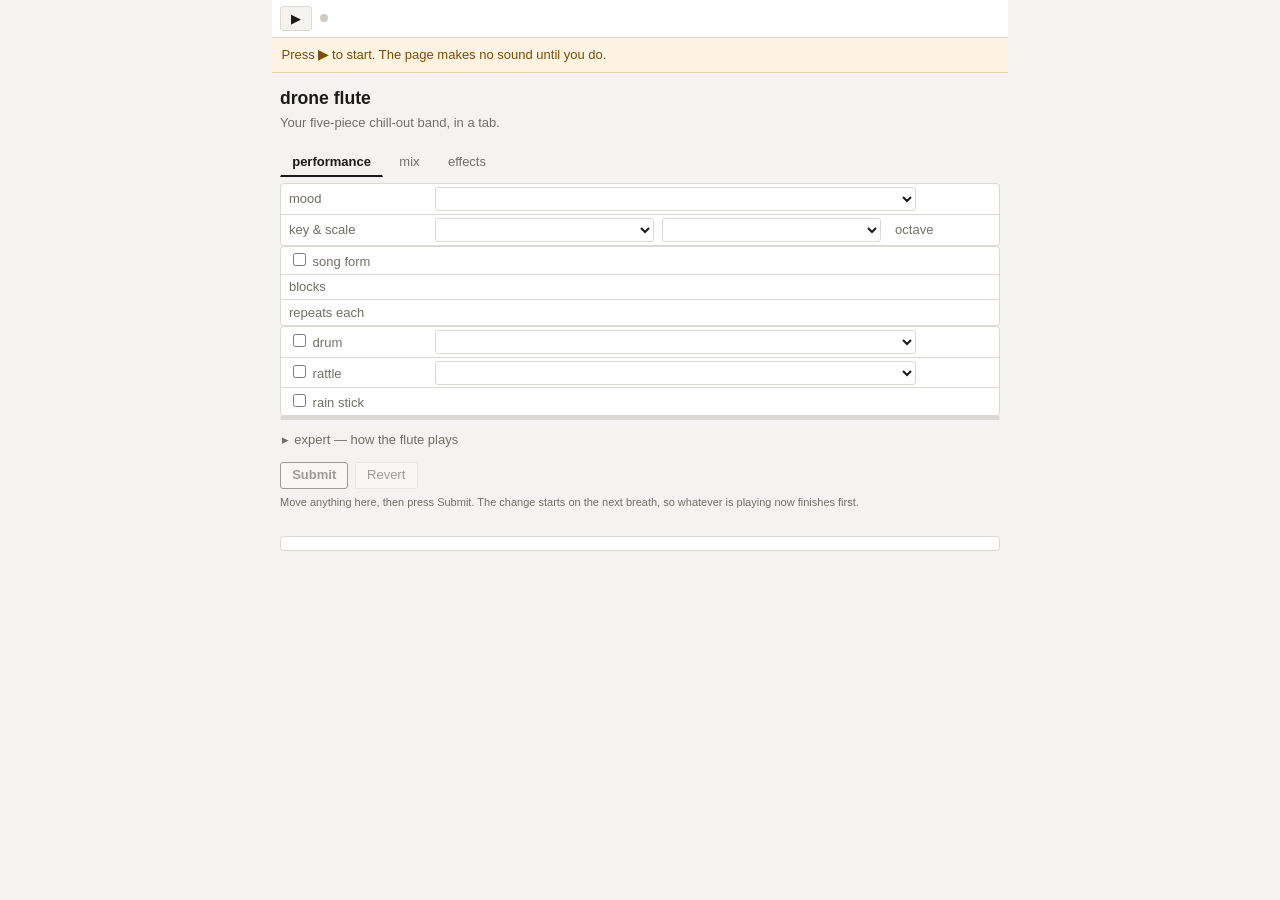
<file: index.html>
<!DOCTYPE html>
<html lang="en">
<head>
<meta charset="utf-8">
<meta name="viewport" content="width=device-width, initial-scale=1">
<title>drone flute</title>
<link rel="icon" href="data:,">
<link rel="stylesheet" href="style.css">
</head>
<body>

<div class="transport">
  <button id="run" class="run" title="Start / stop">&#9654;</button>
  <span id="lamp" class="lamp" title="sounding"></span>
  <span class="meta" id="meter"></span>
  <span class="meta grow" id="now"></span>
</div>

<p id="firstrun">Press <b>&#9654;</b> to start. The page makes no sound until
  you do.</p>

<main>
  <h1 id="title">drone flute</h1>
  <p class="tagline">Your five-piece chill-out band, in a tab.</p>

  <nav class="tabs">
    <button class="tab on" data-tab="performance">performance</button>
    <button class="tab" data-tab="mix">mix</button>
    <button class="tab" data-tab="effects">effects</button>
  </nav>

  <section data-panel="performance">
    <div class="rows" id="head">
      <div class="param"><label for="mood">mood</label>
        <select id="mood"></select><output></output></div>
      <div class="param keys" id="keys-row"><label for="key">key &amp; scale</label>
        <select id="key"></select>
        <label class="sr" for="mode">scale</label>
        <select id="mode"></select>
        <label class="sub">octave</label>
        <output id="lead_octave"></output></div>
    </div>
    <div class="rows" id="song-rows">
      <div class="param" id="song-row">
        <label><input type="checkbox" id="song" class="on"> song form</label>
        <output></output></div>
      <div class="param" id="song_blocks-row"><label>blocks</label>
        <output id="song_blocks"></output></div>
      <div class="param" id="song_repeats-row"><label>repeats each</label>
        <output id="song_repeats"></output></div>
    </div>
    <div class="rows" id="rhythm-rows">
      <div class="param" id="drum-row">
        <label><input type="checkbox" id="drum" class="on"> drum</label>
        <select id="drum_pool"></select><output></output></div>
      <div class="param" id="rattle-row">
        <label><input type="checkbox" id="rattle" class="on"> rattle</label>
        <select id="rattle_pool"></select><output></output></div>
      <div class="param" id="wash-row">
        <label><input type="checkbox" id="wash" class="on"> rain stick</label>
        <output></output></div>
    </div>
    <div class="rows" id="rhythm"></div>
    <div class="rows" id="drones"></div>
    <details class="expert">
      <summary>expert &mdash; how the flute plays</summary>
      <div class="rows">
        <div class="param"><label for="seed">seed</label>
          <input type="text" id="seed" inputmode="numeric">
          <button id="reseed" class="link" title="New seed">&#8635;</button></div>
      </div>
      <div class="rows" id="weights"></div>
      <div class="rows" id="breath"></div>
    </details>
    <div class="commit">
      <button id="submit" class="go" disabled>Submit</button>
      <button id="revert" disabled>Revert</button>
      <span id="status" class="status"></span>
    </div>
    <p class="hint">Move anything here, then press Submit. The change starts on
      the next breath, so whatever is playing now finishes first.</p>
  </section>

  <section data-panel="mix" hidden>
    <div class="mixer" id="mixer">
      <div class="mixhead"><span>channel</span><span>level</span><span>reverb</span><span>delay</span></div>
    </div>
    <div class="mixer master">
      <div class="mixrow"><label class="mixname" for="master">master</label>
        <input type="range" id="master" min="0" max="1" step="0.01" value="0.8">
        <output id="master-out"></output></div>
    </div>
    <p class="hint">Levels and sends move the sound as you drag them. No Submit
      needed.</p>
  </section>

  <section data-panel="effects" hidden>
    <div class="section">reverb</div>
    <div class="rows">
      <div class="param"><label for="preset">room</label>
        <select id="preset"></select><output></output></div>
      <div class="param"><label for="verb">return</label>
        <input type="range" id="verb" min="0" max="1" step="0.01">
        <output id="verb-out"></output></div>
      <div class="param"><label for="decay">decay</label>
        <input type="range" id="decay" min="0.2" max="8" step="0.1">
        <output id="decay-out"></output></div>
      <div class="param"><label for="predelay">pre-delay</label>
        <input type="range" id="predelay" min="0" max="200" step="1">
        <output id="predelay-out"></output></div>
      <div class="param"><label for="tone">tone</label>
        <input type="range" id="tone" min="800" max="18000" step="100">
        <output id="tone-out"></output></div>
    </div>
    <div class="section">delay</div>
    <div class="rows">
      <div class="param"><label for="dtime">time (16ths)</label>
        <input type="range" id="dtime" min="1" max="16" step="1" value="6">
        <output id="dtime-out"></output></div>
      <div class="param"><label for="dfeed">feedback</label>
        <input type="range" id="dfeed" min="0" max="0.85" step="0.01" value="0.34">
        <output id="dfeed-out"></output></div>
      <div class="param"><label for="dtone">repeat tone</label>
        <input type="range" id="dtone" min="400" max="12000" step="100" value="3200">
        <output id="dtone-out"></output></div>
      <div class="param"><label for="dlevel">return</label>
        <input type="range" id="dlevel" min="0" max="1" step="0.01" value="0.5">
        <output id="dlevel-out"></output></div>
    </div>
    <p class="hint">How much of each instrument reaches these is set per channel
      on the mix tab.</p>
  </section>

  <p id="note" class="note"></p>
  <pre id="log"></pre>
</main>

<footer><span id="prov"></span></footer>

<script type="module" src="app.js"></script>
</body>
</html>
</file>
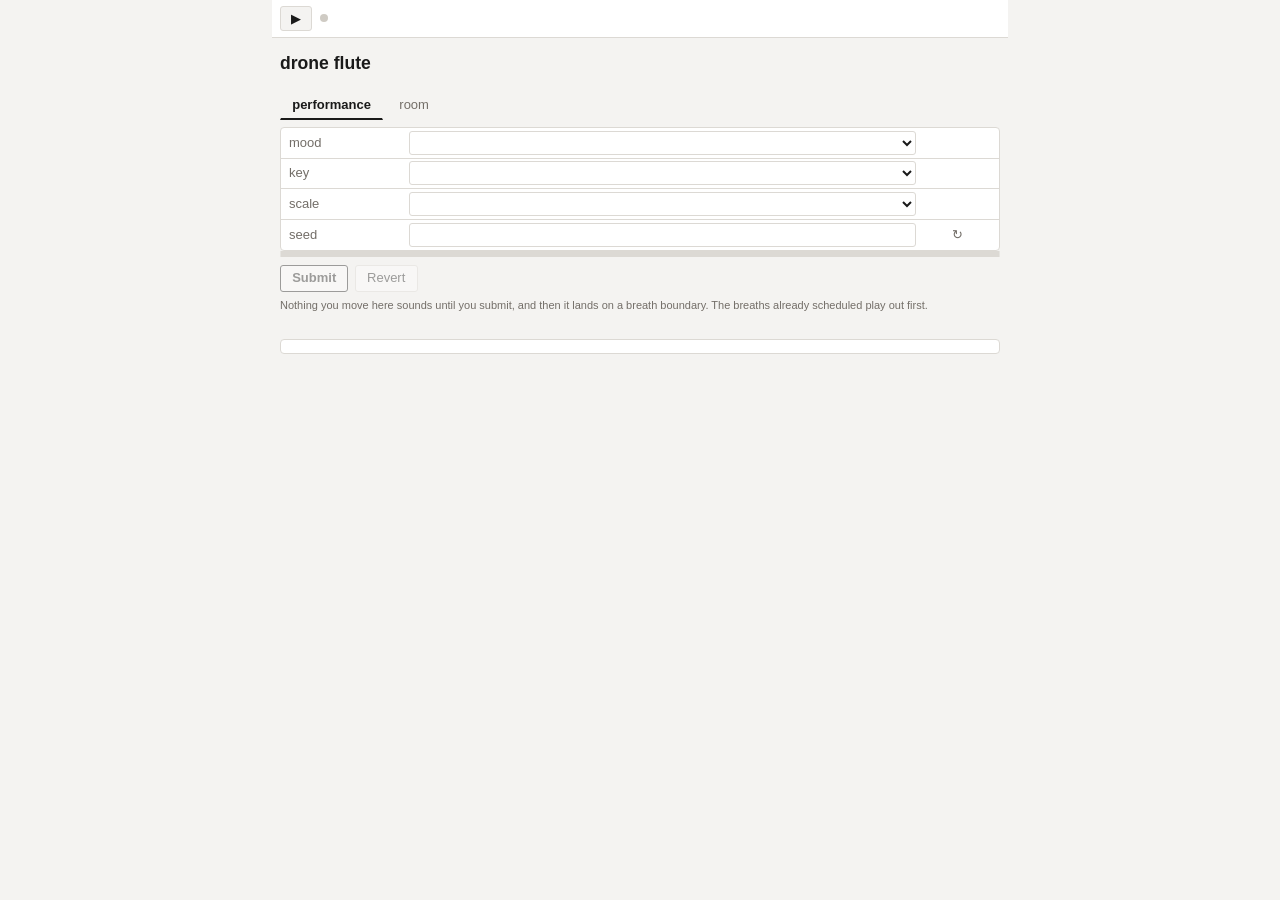
<file: docs/index.html>
<!DOCTYPE html>
<html lang="en">
<head>
<meta charset="utf-8">
<meta name="viewport" content="width=device-width, initial-scale=1">
<title>drone flute</title>
<link rel="icon" href="data:,">
<link rel="stylesheet" href="style.css">
</head>
<body>

<div class="transport">
  <button id="run" class="run" title="Start / stop">&#9654;</button>
  <span id="lamp" class="lamp" title="sounding"></span>
  <span class="meta" id="meter"></span>
  <span class="meta grow" id="now"></span>
</div>

<main>
  <h1 id="title">drone flute</h1>

  <nav class="tabs">
    <button class="tab on" data-tab="performance">performance</button>
    <button class="tab" data-tab="room">room</button>
  </nav>

  <section data-panel="performance">
    <div class="rows" id="head">
      <div class="param"><label for="mood">mood</label>
        <select id="mood"></select><output></output></div>
      <div class="param"><label for="key">key</label>
        <select id="key"></select><output></output></div>
      <div class="param"><label for="mode">scale</label>
        <select id="mode"></select><output></output></div>
      <div class="param"><label for="seed">seed</label>
        <input type="text" id="seed" inputmode="numeric">
        <button id="reseed" class="link" title="New seed">&#8635;</button></div>
    </div>
    <div class="rows" id="drones"></div>
    <div class="rows" id="weights"></div>
    <div class="rows" id="breath"></div>
    <div class="commit">
      <button id="submit" class="go" disabled>Submit</button>
      <button id="revert" disabled>Revert</button>
      <span id="status" class="status"></span>
    </div>
    <p class="hint">Nothing you move here sounds until you submit, and then it
      lands on a breath boundary. The breaths already scheduled play out first.</p>
  </section>

  <section data-panel="room" hidden>
    <div class="rows">
      <div class="param"><label for="preset">room</label>
        <select id="preset"></select><output></output></div>
    </div>
    <div class="rows">
      <div class="param"><label for="wet">reverb</label>
        <input type="range" id="wet" min="0" max="1" step="0.01">
        <output id="wet-out"></output></div>
      <div class="param"><label for="decay">decay</label>
        <input type="range" id="decay" min="0.2" max="8" step="0.1">
        <output id="decay-out"></output></div>
      <div class="param"><label for="predelay">pre-delay</label>
        <input type="range" id="predelay" min="0" max="200" step="1">
        <output id="predelay-out"></output></div>
      <div class="param"><label for="tone">tone</label>
        <input type="range" id="tone" min="800" max="18000" step="100">
        <output id="tone-out"></output></div>
      <div class="param"><label for="master">level</label>
        <input type="range" id="master" min="0" max="1" step="0.01" value="0.8">
        <output id="master-out"></output></div>
    </div>
    <p class="hint">Ours, not the engine's — these move while it sounds, with
      no round trip.</p>
  </section>

  <p id="note" class="note"></p>
  <pre id="log"></pre>
</main>

<footer><span id="prov"></span></footer>

<script type="module" src="app.js"></script>
</body>
</html>
</file>
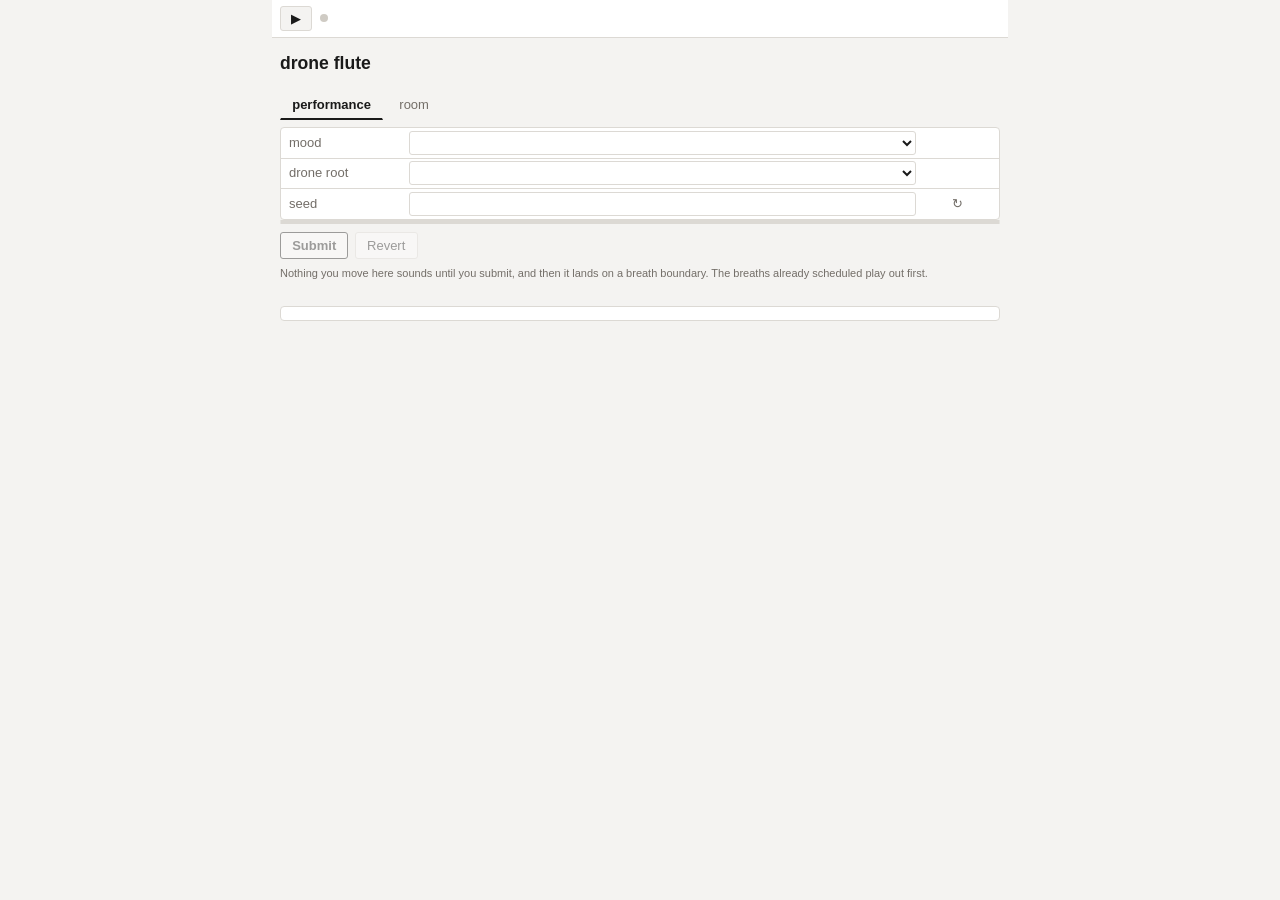
<file: belvedere_drone/browser/static/index.html>
<!DOCTYPE html>
<html lang="en">
<head>
<meta charset="utf-8">
<meta name="viewport" content="width=device-width, initial-scale=1">
<title>drone flute — browser audio</title>
<link rel="icon" href="data:,">
<link rel="stylesheet" href="style.css">
</head>
<body>

<div class="transport">
  <button id="run" class="run" title="Start / stop">&#9654;</button>
  <span id="lamp" class="lamp" title="sounding"></span>
  <span class="meta" id="meter"></span>
  <span class="meta grow" id="now"></span>
</div>

<main>
  <h1 id="title">drone flute</h1>

  <nav class="tabs">
    <button class="tab on" data-tab="performance">performance</button>
    <button class="tab" data-tab="room">room</button>
  </nav>

  <section data-panel="performance">
    <div class="rows" id="head">
      <div class="param"><label for="mood">mood</label>
        <select id="mood"></select><output></output></div>
      <div class="param"><label for="root">drone root</label>
        <select id="root"></select><output></output></div>
      <div class="param"><label for="seed">seed</label>
        <input type="text" id="seed" inputmode="numeric">
        <button id="reseed" class="link" title="New seed">&#8635;</button></div>
    </div>
    <div class="rows" id="weights"></div>
    <div class="rows" id="breath"></div>
    <div class="commit">
      <button id="submit" class="go" disabled>Submit</button>
      <button id="revert" disabled>Revert</button>
      <span id="status" class="status"></span>
    </div>
    <p class="hint">Nothing you move here sounds until you submit, and then it
      lands on a breath boundary. The breaths already scheduled play out first.</p>
  </section>

  <section data-panel="room" hidden>
    <div class="rows">
      <div class="param"><label for="preset">room</label>
        <select id="preset"></select><output></output></div>
    </div>
    <div class="rows">
      <div class="param"><label for="wet">reverb</label>
        <input type="range" id="wet" min="0" max="1" step="0.01">
        <output id="wet-out"></output></div>
      <div class="param"><label for="decay">decay</label>
        <input type="range" id="decay" min="0.2" max="8" step="0.1">
        <output id="decay-out"></output></div>
      <div class="param"><label for="predelay">pre-delay</label>
        <input type="range" id="predelay" min="0" max="200" step="1">
        <output id="predelay-out"></output></div>
      <div class="param"><label for="tone">tone</label>
        <input type="range" id="tone" min="800" max="18000" step="100">
        <output id="tone-out"></output></div>
      <div class="param"><label for="master">level</label>
        <input type="range" id="master" min="0" max="1" step="0.01" value="0.8">
        <output id="master-out"></output></div>
    </div>
    <p class="hint">Ours, not the engine's — these move while it sounds, with
      no round trip.</p>
  </section>

  <p id="note" class="note"></p>
  <pre id="log"></pre>
</main>

<footer><span id="prov"></span></footer>

<script src="app.js"></script>
</body>
</html>
</file>
<file: style.css>
/* Neutral chrome, colour reserved for state only -- green means sounding. */
:root {
  --ink: #1a1a1a; --paper: #f4f3f1; --panel: #fff; --rule: #dcd9d4;
  --muted: #736e68; --track: #cfcbc4; --live: #2e7d32;
}
* { box-sizing: border-box; }
body {
  margin: 0 auto; padding: 0 0 1rem; max-width: 46rem;
  background: var(--paper); color: var(--ink);
  font: 13px/1.4 "Inter", "Helvetica Neue", Helvetica, Arial, sans-serif;
}
button, input, select, output { font: inherit; color: inherit; }

.transport {
  display: flex; align-items: center; gap: .5rem; padding: .35rem .5rem;
  background: var(--panel); border-bottom: 1px solid var(--rule);
  position: sticky; top: 0; z-index: 2;
}
.transport .run {
  width: 2rem; height: 1.6rem; line-height: 1; cursor: pointer;
  border: 1px solid var(--rule); border-radius: 3px; background: var(--paper);
}
.transport .run:hover { border-color: var(--ink); }
.lamp { width: .5rem; height: .5rem; border-radius: 50%; background: var(--track); flex: none; }

/* ---- first run ---- */
/* Sits under the transport, pointing at the button it names, and is removed
   for good the first time playback starts -- a hint you have already acted on
   is clutter. */
#firstrun {
  margin: 0; padding: .5rem .6rem;
  background: #fdf3e3; border-bottom: 1px solid #e6d3ae; color: #7a4f00;
}
#firstrun b { font-style: normal; }
.lamp.on { background: var(--live); }
.meta { color: var(--muted); font-variant-numeric: tabular-nums; white-space: nowrap; }
.meta.grow { overflow: hidden; text-overflow: ellipsis; }

main { padding: 0 .5rem; }
h1 { font-size: 1.1rem; font-weight: 600; margin: .8rem 0 .2rem; }
.tagline { margin: 0 0 .6rem; color: var(--muted); }
.section { margin: 1rem 0 .3rem; font-weight: 600; }
.hint { font-weight: 400; color: var(--muted); }

.rows { background: var(--panel); border: 1px solid var(--rule); border-radius: 4px; }
.param {
  display: grid; grid-template-columns: 8.6rem 1fr 4.2rem;
  align-items: center; gap: .5rem; padding: .18rem .5rem; min-height: 1.6rem;
}
.param + .param { border-top: 1px solid var(--rule); }
/* The line that says what is being played: two menus read together, then the
   octave the lead sits in. The menus split the free width evenly, and the
   octave keeps the value column every other row uses. */
.param.keys { grid-template-columns: 8.6rem 1fr 1fr 2.8rem auto 2.6rem; }
.param .sub { text-align: right; }
.param label { color: var(--muted); }
.param output { text-align: right; font-variant-numeric: tabular-nums; }
select, input[type=text] {
  height: 1.5rem; background: var(--panel);
  border: 1px solid var(--rule); border-radius: 3px;
}
.link { background: none; border: 0; color: var(--muted); cursor: pointer; }

input[type=range] {
  -webkit-appearance: none; appearance: none;
  height: .9rem; width: 100%; background: none; cursor: pointer;
}
input[type=range]::-webkit-slider-runnable-track { height: 3px; background: var(--track); border-radius: 2px; }
input[type=range]::-moz-range-track { height: 3px; background: var(--track); border-radius: 2px; }
input[type=range]::-webkit-slider-thumb {
  -webkit-appearance: none; appearance: none; width: .7rem; height: .7rem;
  margin-top: -.2rem; border-radius: 50%; background: var(--ink);
}
input[type=range]::-moz-range-thumb {
  width: .7rem; height: .7rem; border: 0; border-radius: 50%; background: var(--ink);
}

.note { color: var(--muted); min-height: 1.1em; margin: .5rem 0 .2rem; }
pre {
  margin: 0; padding: .4rem .5rem; background: var(--panel);
  border: 1px solid var(--rule); border-radius: 4px;
  color: var(--muted); font-size: 11px; line-height: 1.45;
  overflow-x: auto; white-space: pre;
}
footer { padding: .6rem .5rem; color: var(--muted); font-size: 11px; }

/* ---- tabs ---- */
.tabs { display: flex; gap: .25rem; margin: 1rem 0 .4rem; }
.tab {
  padding: .25rem .7rem; cursor: pointer; color: var(--muted);
  background: none; border: 1px solid transparent; border-radius: 3px 3px 0 0;
  border-bottom: 2px solid transparent;
}
.tab:hover { color: var(--ink); }
.tab.on { color: var(--ink); font-weight: 600; border-bottom-color: var(--ink); }
p.hint { margin: .4rem 0 0; color: var(--muted); font-size: 11px; }
.param.edited label { color: #b26a00; }

/* ---- stepper ---- */
/* Two nudges rather than a menu. The value sits in the output column with every
   other value, so the eye finds all of them in the same place. */
.stepper { display: flex; gap: .3rem; }
.stepper button {
  width: 1.5rem; height: 1.5rem; padding: 0; cursor: pointer; line-height: 1;
  background: var(--panel); border: 1px solid var(--rule); border-radius: 3px;
  color: var(--ink); font-size: .95rem;
}
.stepper button:disabled { opacity: .3; cursor: default; }

/* ---- drone slots ---- */
/* The checkbox rides inside the label so the whole word is a hit target, and
   a slot that is off dims its interval rather than hiding it -- the setting is
   still there, it just is not sounding. */
.param[data-drone] label {
  display: flex; align-items: center; gap: .4rem; cursor: pointer;
}
.param[data-drone] label input { margin: 0; cursor: pointer; }
.param[data-drone].off .stepper { opacity: .35; }
.param[data-drone].off output { color: var(--track); }

/* ---- commit ---- */
.commit { display: flex; align-items: center; gap: .4rem; padding: .5rem 0 0; }
.commit button {
  height: 1.7rem; padding: 0 .7rem; cursor: pointer;
  border: 1px solid var(--rule); border-radius: 3px; background: var(--panel);
}
.commit .go { border-color: var(--ink); font-weight: 600; }
.commit button:disabled { opacity: .4; cursor: default; }
.status { color: var(--muted); font-variant-numeric: tabular-nums; }
.status.pending { color: var(--edit, #b26a00); }

/* ---- mixer ---- */
/* A strip per instrument: its level, and how much of it reaches each effect.
   The head row names the columns once, so a strip is three numbers rather than
   three labels repeated five times. */
.mixer { background: var(--panel); border: 1px solid var(--rule); border-radius: 4px; }
.mixhead, .mixrow {
  display: grid; grid-template-columns: 5.5rem repeat(3, 1fr 2.6rem);
  align-items: center; gap: .5rem; padding: .18rem .5rem; min-height: 1.6rem;
}
.mixhead {
  padding-top: .3rem; padding-bottom: .3rem; color: var(--muted);
  font-size: 10px; letter-spacing: .08em; text-transform: uppercase;
  border-bottom: 1px solid var(--rule);
}
.mixhead span + span { grid-column: span 2; }
.mixrow + .mixrow { border-top: 1px solid var(--rule); }
.mixname { color: var(--muted); }
/* The sum of the strips above it, so it shares their columns and its slider
   sits in the level column where a level belongs. */
.mixer.master { margin-top: .35rem; }
.mixrow output { text-align: right; font-variant-numeric: tabular-nums; }

/* ---- expert fold ---- */
/* The controls that shape the tune itself. They are the deepest thing here and
   the least often wanted, so they start closed. */
.expert { margin-top: .35rem; }
.expert > summary {
  cursor: pointer; color: var(--muted); padding: .3rem .1rem; list-style: none;
}
.expert > summary::-webkit-details-marker { display: none; }
.expert > summary::before { content: "\25B8"; margin-right: .35rem; }
.expert[open] > summary::before { content: "\25BE"; }
.expert > summary:hover { color: var(--ink); }

/* Labels the grid does not need to show but a screen reader does. */
.sr {
  position: absolute; width: 1px; height: 1px; overflow: hidden;
  clip-path: inset(50%); white-space: nowrap;
}

:where(button, input, select, summary):focus-visible {
  outline: 2px solid var(--ink); outline-offset: 1px;
}
</file>
<file: docs/style.css>
/* Neutral chrome, colour reserved for state only -- green means sounding. */
:root {
  --ink: #1a1a1a; --paper: #f4f3f1; --panel: #fff; --rule: #dcd9d4;
  --muted: #736e68; --track: #cfcbc4; --live: #2e7d32;
}
* { box-sizing: border-box; }
body {
  margin: 0 auto; padding: 0 0 1rem; max-width: 46rem;
  background: var(--paper); color: var(--ink);
  font: 13px/1.4 "Inter", "Helvetica Neue", Helvetica, Arial, sans-serif;
}
button, input, select, output { font: inherit; color: inherit; }

.transport {
  display: flex; align-items: center; gap: .5rem; padding: .35rem .5rem;
  background: var(--panel); border-bottom: 1px solid var(--rule);
  position: sticky; top: 0; z-index: 2;
}
.transport .run {
  width: 2rem; height: 1.6rem; line-height: 1; cursor: pointer;
  border: 1px solid var(--rule); border-radius: 3px; background: var(--paper);
}
.transport .run:hover { border-color: var(--ink); }
.lamp { width: .5rem; height: .5rem; border-radius: 50%; background: var(--track); flex: none; }
.lamp.on { background: var(--live); }
.meta { color: var(--muted); font-variant-numeric: tabular-nums; white-space: nowrap; }
.meta.grow { overflow: hidden; text-overflow: ellipsis; }

main { padding: 0 .5rem; }
h1 { font-size: 1.1rem; font-weight: 600; margin: .8rem 0 .2rem; }
.section { margin: 1rem 0 .3rem; font-weight: 600; }
.hint { font-weight: 400; color: var(--muted); }

.rows { background: var(--panel); border: 1px solid var(--rule); border-radius: 4px; }
.param {
  display: grid; grid-template-columns: 7rem 1fr 4.2rem;
  align-items: center; gap: .5rem; padding: .18rem .5rem; min-height: 1.6rem;
}
.param + .param { border-top: 1px solid var(--rule); }
.param label { color: var(--muted); }
.param output { text-align: right; font-variant-numeric: tabular-nums; }
select, input[type=text] {
  height: 1.5rem; background: var(--panel);
  border: 1px solid var(--rule); border-radius: 3px;
}
.link { background: none; border: 0; color: var(--muted); cursor: pointer; }

input[type=range] {
  -webkit-appearance: none; appearance: none;
  height: .9rem; width: 100%; background: none; cursor: pointer;
}
input[type=range]::-webkit-slider-runnable-track { height: 3px; background: var(--track); border-radius: 2px; }
input[type=range]::-moz-range-track { height: 3px; background: var(--track); border-radius: 2px; }
input[type=range]::-webkit-slider-thumb {
  -webkit-appearance: none; appearance: none; width: .7rem; height: .7rem;
  margin-top: -.2rem; border-radius: 50%; background: var(--ink);
}
input[type=range]::-moz-range-thumb {
  width: .7rem; height: .7rem; border: 0; border-radius: 50%; background: var(--ink);
}

.note { color: var(--muted); min-height: 1.1em; margin: .5rem 0 .2rem; }
pre {
  margin: 0; padding: .4rem .5rem; background: var(--panel);
  border: 1px solid var(--rule); border-radius: 4px;
  color: var(--muted); font-size: 11px; line-height: 1.45;
  overflow-x: auto; white-space: pre;
}
footer { padding: .6rem .5rem; color: var(--muted); font-size: 11px; }

/* ---- tabs ---- */
.tabs { display: flex; gap: .25rem; margin: 1rem 0 .4rem; }
.tab {
  padding: .25rem .7rem; cursor: pointer; color: var(--muted);
  background: none; border: 1px solid transparent; border-radius: 3px 3px 0 0;
  border-bottom: 2px solid transparent;
}
.tab:hover { color: var(--ink); }
.tab.on { color: var(--ink); font-weight: 600; border-bottom-color: var(--ink); }
p.hint { margin: .4rem 0 0; color: var(--muted); font-size: 11px; }
.param.edited label { color: #b26a00; }

/* ---- drone slots ---- */
/* The checkbox rides inside the label so the whole word is a hit target, and
   a slot that is off dims its interval rather than hiding it -- the setting is
   still there, it just is not sounding. */
.param[data-drone] label {
  display: flex; align-items: center; gap: .4rem; cursor: pointer;
}
.param[data-drone] label input { margin: 0; cursor: pointer; }
.param[data-drone].off input[type=range] { opacity: .35; }
.param[data-drone].off output { color: var(--track); }

/* ---- commit ---- */
.commit { display: flex; align-items: center; gap: .4rem; padding: .5rem 0 0; }
.commit button {
  height: 1.7rem; padding: 0 .7rem; cursor: pointer;
  border: 1px solid var(--rule); border-radius: 3px; background: var(--panel);
}
.commit .go { border-color: var(--ink); font-weight: 600; }
.commit button:disabled { opacity: .4; cursor: default; }
.status { color: var(--muted); font-variant-numeric: tabular-nums; }
.status.pending { color: var(--edit, #b26a00); }
</file>
<file: belvedere_drone/browser/static/style.css>
/* Same grammar as the organ player's page: neutral chrome, colour for state
   only -- green means sounding. */
:root {
  --ink: #1a1a1a; --paper: #f4f3f1; --panel: #fff; --rule: #dcd9d4;
  --muted: #736e68; --track: #cfcbc4; --live: #2e7d32;
}
* { box-sizing: border-box; }
body {
  margin: 0 auto; padding: 0 0 1rem; max-width: 46rem;
  background: var(--paper); color: var(--ink);
  font: 13px/1.4 "Inter", "Helvetica Neue", Helvetica, Arial, sans-serif;
}
button, input, select, output { font: inherit; color: inherit; }

.transport {
  display: flex; align-items: center; gap: .5rem; padding: .35rem .5rem;
  background: var(--panel); border-bottom: 1px solid var(--rule);
  position: sticky; top: 0; z-index: 2;
}
.transport .run {
  width: 2rem; height: 1.6rem; line-height: 1; cursor: pointer;
  border: 1px solid var(--rule); border-radius: 3px; background: var(--paper);
}
.transport .run:hover { border-color: var(--ink); }
.lamp { width: .5rem; height: .5rem; border-radius: 50%; background: var(--track); flex: none; }
.lamp.on { background: var(--live); }
.meta { color: var(--muted); font-variant-numeric: tabular-nums; white-space: nowrap; }
.meta.grow { overflow: hidden; text-overflow: ellipsis; }

main { padding: 0 .5rem; }
h1 { font-size: 1.1rem; font-weight: 600; margin: .8rem 0 .2rem; }
.section { margin: 1rem 0 .3rem; font-weight: 600; }
.hint { font-weight: 400; color: var(--muted); }

.rows { background: var(--panel); border: 1px solid var(--rule); border-radius: 4px; }
.param {
  display: grid; grid-template-columns: 7rem 1fr 4.2rem;
  align-items: center; gap: .5rem; padding: .18rem .5rem; min-height: 1.6rem;
}
.param + .param { border-top: 1px solid var(--rule); }
.param label { color: var(--muted); }
.param output { text-align: right; font-variant-numeric: tabular-nums; }
select, input[type=text] {
  height: 1.5rem; background: var(--panel);
  border: 1px solid var(--rule); border-radius: 3px;
}
.link { background: none; border: 0; color: var(--muted); cursor: pointer; }

input[type=range] {
  -webkit-appearance: none; appearance: none;
  height: .9rem; width: 100%; background: none; cursor: pointer;
}
input[type=range]::-webkit-slider-runnable-track { height: 3px; background: var(--track); border-radius: 2px; }
input[type=range]::-moz-range-track { height: 3px; background: var(--track); border-radius: 2px; }
input[type=range]::-webkit-slider-thumb {
  -webkit-appearance: none; appearance: none; width: .7rem; height: .7rem;
  margin-top: -.2rem; border-radius: 50%; background: var(--ink);
}
input[type=range]::-moz-range-thumb {
  width: .7rem; height: .7rem; border: 0; border-radius: 50%; background: var(--ink);
}

.note { color: var(--muted); min-height: 1.1em; margin: .5rem 0 .2rem; }
pre {
  margin: 0; padding: .4rem .5rem; background: var(--panel);
  border: 1px solid var(--rule); border-radius: 4px;
  color: var(--muted); font-size: 11px; line-height: 1.45;
  overflow-x: auto; white-space: pre;
}
footer { padding: .6rem .5rem; color: var(--muted); font-size: 11px; }

/* ---- tabs ---- */
.tabs { display: flex; gap: .25rem; margin: 1rem 0 .4rem; }
.tab {
  padding: .25rem .7rem; cursor: pointer; color: var(--muted);
  background: none; border: 1px solid transparent; border-radius: 3px 3px 0 0;
  border-bottom: 2px solid transparent;
}
.tab:hover { color: var(--ink); }
.tab.on { color: var(--ink); font-weight: 600; border-bottom-color: var(--ink); }
p.hint { margin: .4rem 0 0; color: var(--muted); font-size: 11px; }
.param.edited label { color: #b26a00; }

/* ---- commit ---- */
.commit { display: flex; align-items: center; gap: .4rem; padding: .5rem 0 0; }
.commit button {
  height: 1.7rem; padding: 0 .7rem; cursor: pointer;
  border: 1px solid var(--rule); border-radius: 3px; background: var(--panel);
}
.commit .go { border-color: var(--ink); font-weight: 600; }
.commit button:disabled { opacity: .4; cursor: default; }
.status { color: var(--muted); font-variant-numeric: tabular-nums; }
.status.pending { color: var(--edit, #b26a00); }
</file>
